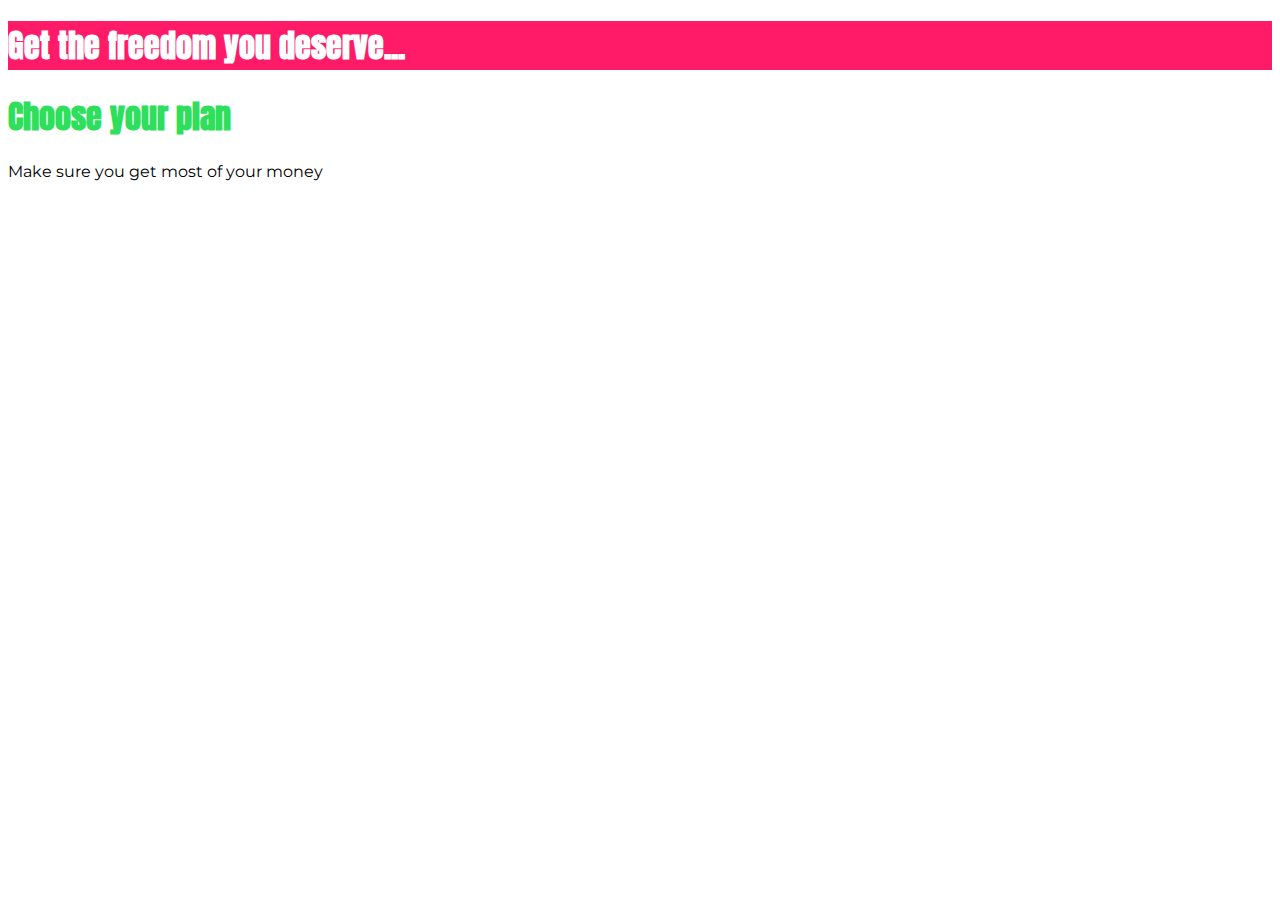
<file: basics/module-1/index.html>
<!DOCTYPE html>
<html>
    <head>
        <link href = './styles/styles.css' rel='stylesheet'>
        <link href="https://fonts.googleapis.com/css?family=Anton&display=swap" rel="stylesheet">
        <link href="https://fonts.googleapis.com/css?family=Montserrat:700&display=swap" rel="stylesheet">
        <title>basics-module-1</title>
    </head>
    <body>
        <main>
            <section class="product-overview">
                <h1>Get the freedom you deserve...</h1>
            </section>
            <section class="plan">
                <h1 class="plan-title">Choose your plan</h1>
                <p>Make sure you get most of your money</p>
            </section>
        </main>
    </body>
</html>
</file>
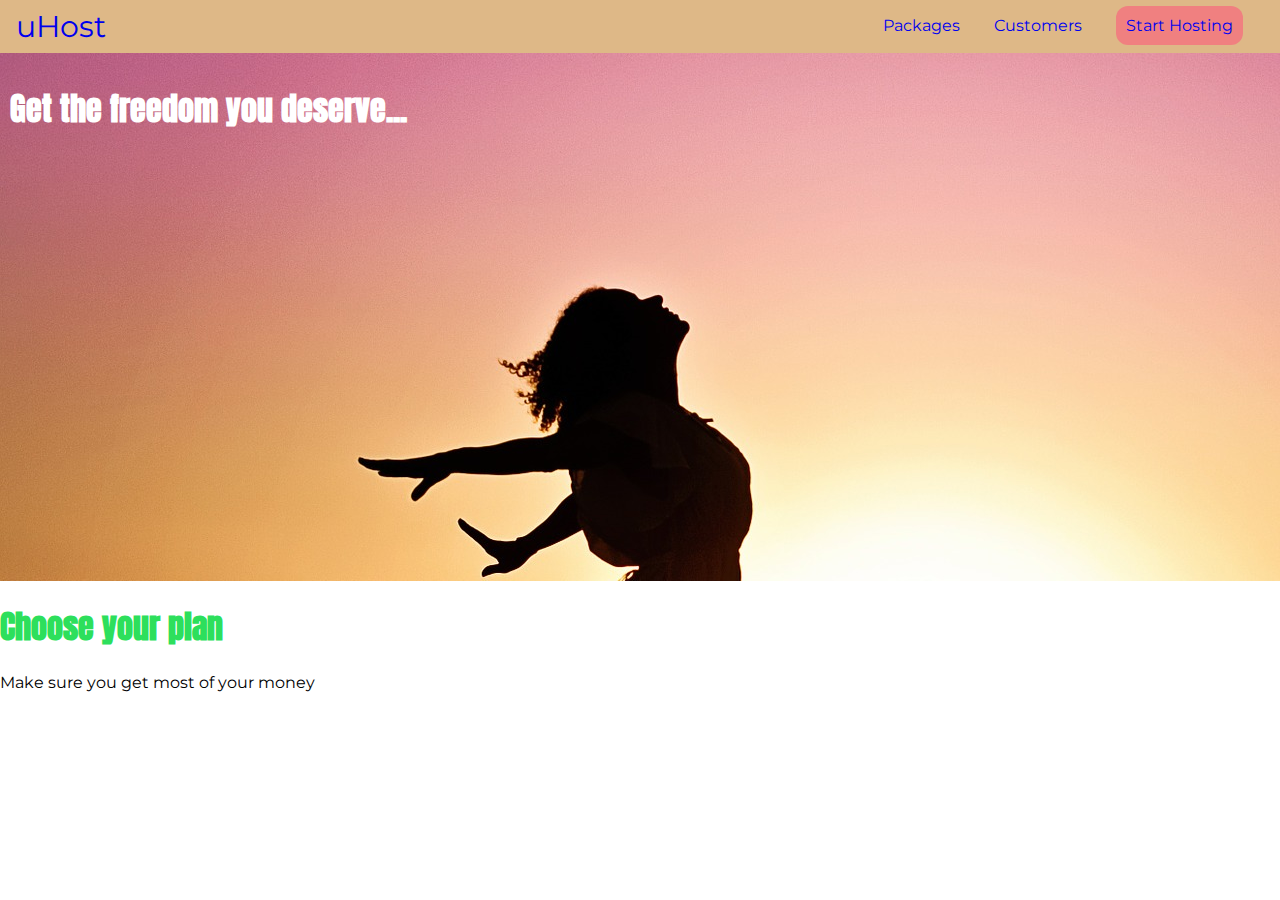
<file: basics/module-2/index.html>
<!DOCTYPE html>
<html>
    <head>
        <link href = './styles/styles.css' rel='stylesheet'>
        <link href="https://fonts.googleapis.com/css?family=Anton&display=swap" rel="stylesheet">
        <link href="https://fonts.googleapis.com/css?family=Montserrat:700&display=swap" rel="stylesheet">
        <title>basics-module-1</title>
    </head>
    <body>
        <header class='nav-header'>
             <div class='host-container'>
                <a class = "host-container__brand" href="index.html">uHost</a>
            </div>
            <nav class="main-nav">
                <ul class="main-nav__items">
                    <li class="main-nav__item">
                        <a href="packages/index.html">Packages</a>
                    </li>
                    <li class="main-nav__item">
                        <a href="customers/index.html">Customers</a>
                    </li>
                    <li class="main-nav__item main-nav__item--cta">
                        <a href="start-hosting/index.html">Start Hosting</a>
                    </li>
                 </ul>
            </nav>
        </header>
        <main>
            <section class="product-overview">
                <h1>Get the freedom you deserve...</h1>
            </section>
            <section class="plan">
                <h1 class="plan-title">Choose your plan</h1>
                <p>Make sure you get most of your money</p>
            </section>
        </main>
    </body>
</html>
</file>
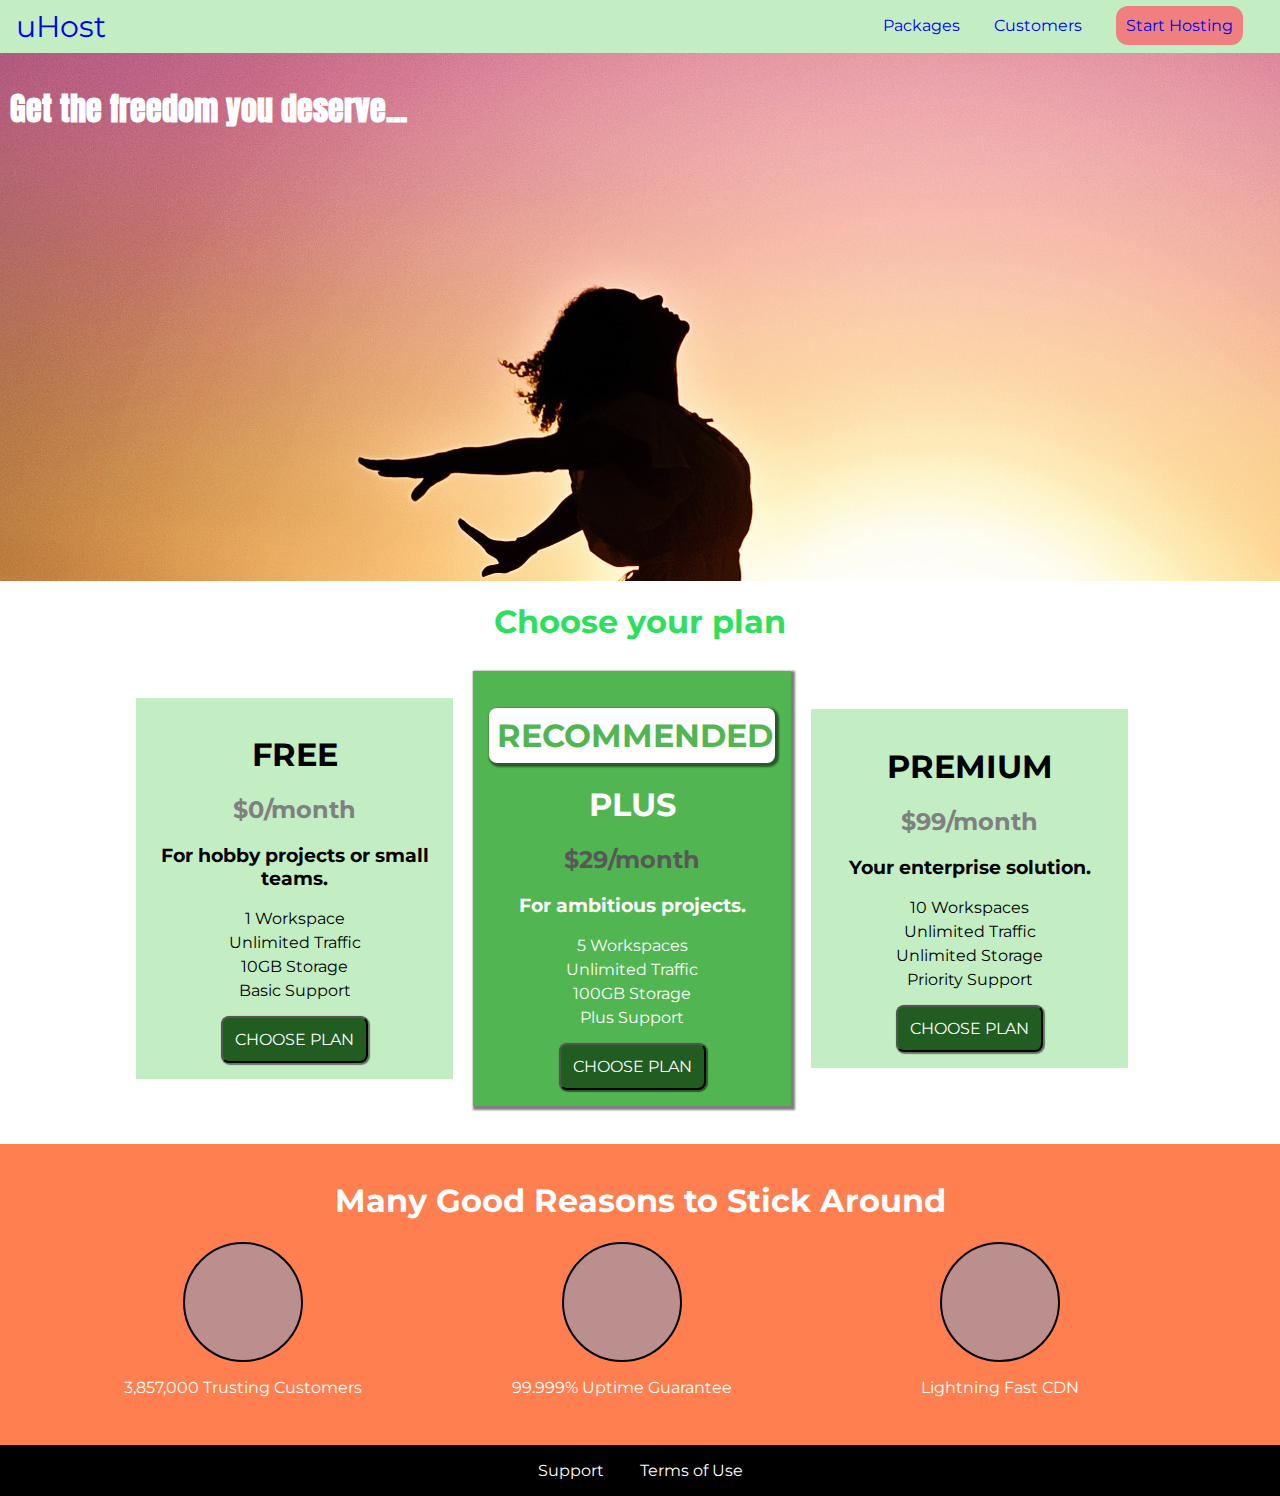
<file: basics/module-3/index.html>
<!DOCTYPE html>
<html>
    <head>
        <link href = './styles/shared.css' rel='stylesheet'>
        <link href = './styles/styles.css' rel='stylesheet'>
        <link href="https://fonts.googleapis.com/css?family=Anton&display=swap" rel="stylesheet">
        <link href="https://fonts.googleapis.com/css?family=Montserrat:700&display=swap" rel="stylesheet">
        <title>basics-module-3</title>
    </head>
    <body>
        <header class='nav-header'>
             <div class='host-container'>
                <a class = "host-container__brand" href="index.html">uHost</a>
            </div>
            <nav class="main-nav">
                <ul class="main-nav__items">
                    <li class="main-nav__item">
                        <a href="packages/index.html">Packages</a>
                    </li>
                    <li class="main-nav__item">
                        <a href="customers/index.html">Customers</a>
                    </li>
                    <li class="main-nav__item main-nav__item--cta">
                        <a href="start-hosting/index.html">Start Hosting</a>
                    </li>
                 </ul>
            </nav>
        </header>
        <main>
            <section class="product-overview">
                <h1>Get the freedom you deserve...</h1>
            </section>
            <section class="plan">
                <h1 class="plan-title">Choose your plan</h1>
                <div class='article-container'>
                    <article class="plan-article">
                        <h1 class="plan-article__title">FREE</h1>
                        <h2 class="plan-article__price">$0/month</h2>
                        <h3>For hobby projects or small teams.</h3>
                        <ul class='plan-features'>
                            <li>1 Workspace</li>
                            <li>Unlimited Traffic</li>
                            <li>10GB Storage</li>
                            <li>Basic Support</li>
                        </ul>
                        <div>
                            <button class='plan-article__button'>CHOOSE PLAN</button>
                        </div>
                    </article>
                    <article class="plan-article plan-article--highlighted">
                        <h1 class = "plan-article__annotation" >RECOMMENDED</h1>
                        <h1 class="plan-article__title">PLUS</h1>
                        <h2 class="plan-article__price">$29/month</h2>
                        <h3>For ambitious projects.</h3>
                        <ul class='plan-features'>
                            <li>5 Workspaces</li>
                            <li>Unlimited Traffic</li>
                            <li>100GB Storage</li>
                            <li>Plus Support</li>
                        </ul>
                        <div>
                            <button class='plan-article__button'>CHOOSE PLAN</button>
                        </div>
                    </article>
                    <article class="plan-article">
                        <h1 class="plan-article__title">PREMIUM</h1>
                        <h2 class="plan-article__price">$99/month</h2>
                        <h3>Your enterprise solution.</h3>
                        <ul class='plan-features'>
                            <li>10 Workspaces</li>
                            <li>Unlimited Traffic</li>
                            <li>Unlimited Storage</li>
                            <li>Priority Support</li>
                        </ul>
                        <div>
                            <button class='plan-article__button'>CHOOSE PLAN</button>
                        </div>
                    </article>
                </div>
            </section>
            <section class ='key-features'>
                <h1 class="plan-title">Many Good Reasons to Stick Around</h1>
                <ul class="key-features__items">
                    <li class="key-features__item">
                        <div class="key-features__image">
    
                        </div>
                        <p>3,857,000 Trusting Customers</p>
                    </li>
                    <li class="key-features__item">
                        <div class="key-features__image">
    
                        </div>
                        <p>99.999% Uptime Guarantee</p>
                    </li>
                    <li class="key-features__item">
                        <div class="key-features__image">
    
                        </div>
                        <p>Lightning Fast CDN</p>
                    </li>
                </ul>
            </section>
        </main>
        <footer class='main-footer'>
            <nav>
                <ul class="main-footer__links">
                    <li class="main-footer__link">
                        <a href="#">Support</a>
                    </li>
                    <li class="main-footer__link">
                        <a href="#">Terms of Use</a>
                    </li>
                </ul>
            </nav>
        </footer>
    </body>
</html>
</file>
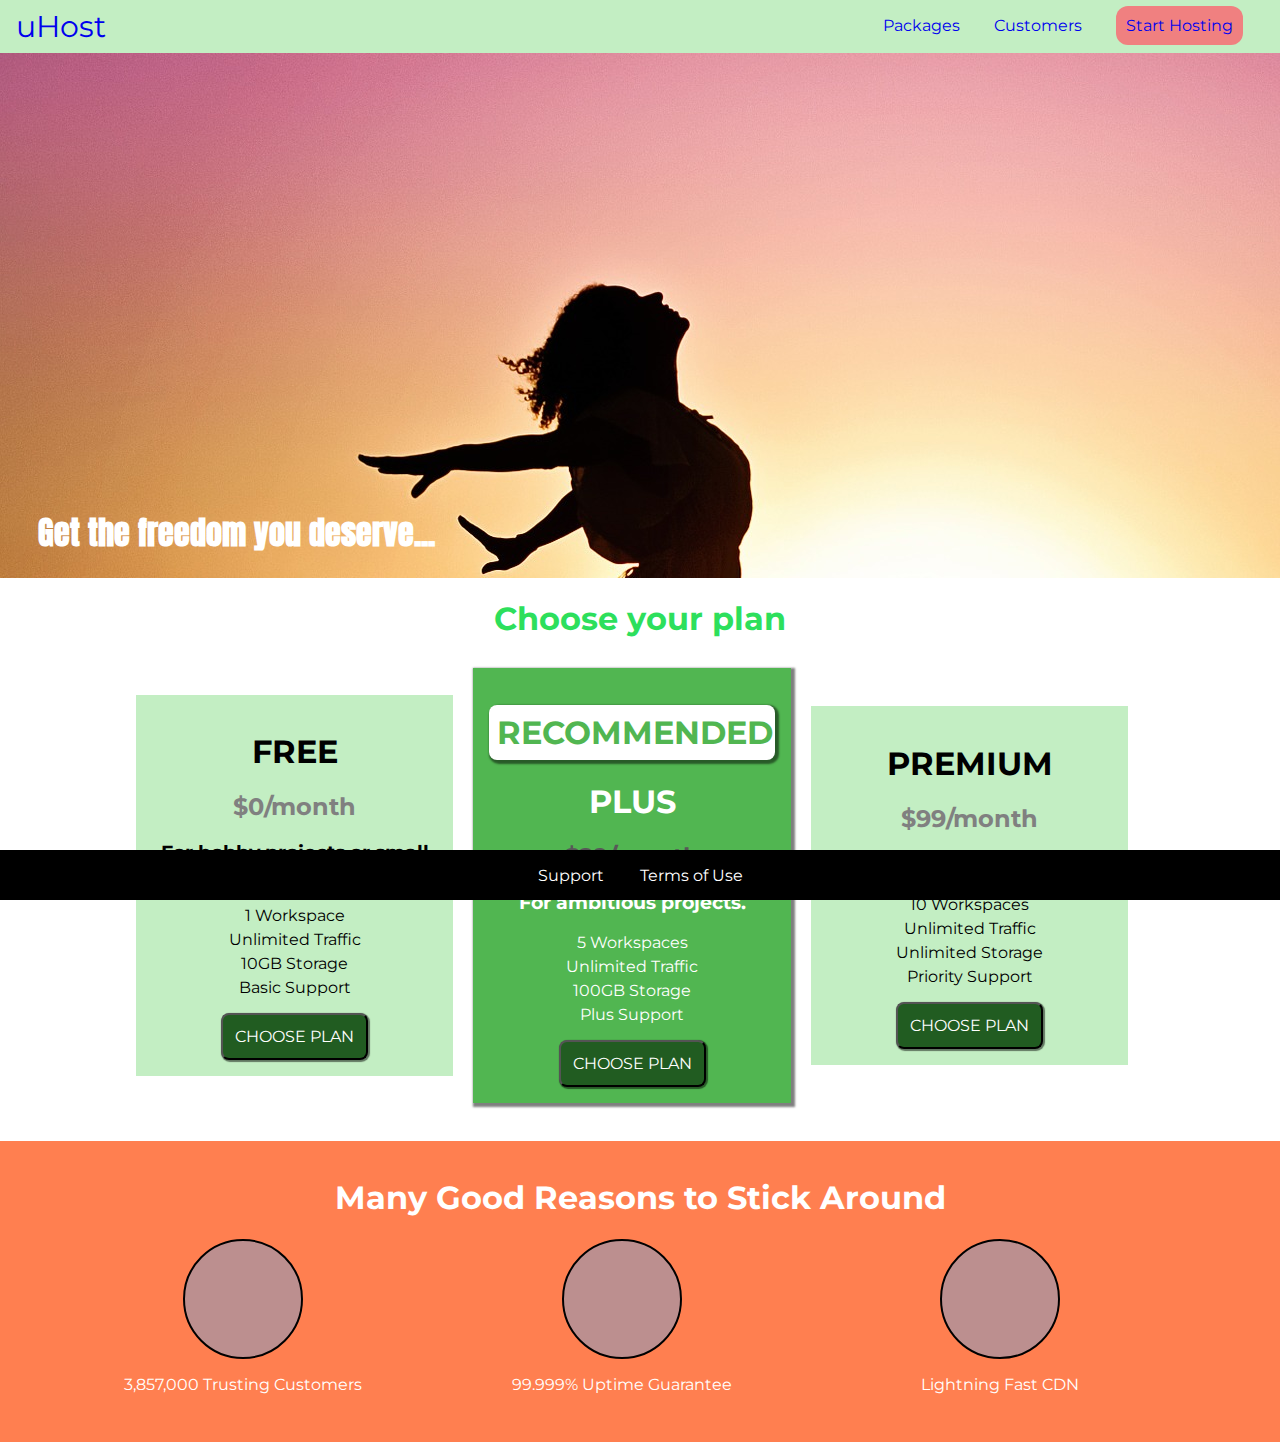
<file: basics/module-4/index.html>
<!DOCTYPE html>
<html>
    <head>
        <link href = './styles/shared.css' rel='stylesheet'>
        <link href = './styles/styles.css' rel='stylesheet'>
        <link href="https://fonts.googleapis.com/css?family=Anton&display=swap" rel="stylesheet">
        <link href="https://fonts.googleapis.com/css?family=Montserrat:700&display=swap" rel="stylesheet">
        <title>basics-module-4</title>
    </head>
    <body>
        <header class='nav-header'>
             <div class='host-container'>
                <a class = "host-container__brand" href="index.html">uHost</a>
            </div>
            <nav class="main-nav">
                <ul class="main-nav__items">
                    <li class="main-nav__item">
                        <a href="packages/index.html">Packages</a>
                    </li>
                    <li class="main-nav__item">
                        <a href="customers/index.html">Customers</a>
                    </li>
                    <li class="main-nav__item main-nav__item--cta">
                        <a href="start-hosting/index.html">Start Hosting</a>
                    </li>
                 </ul>
            </nav>
        </header>
        <main class="main-position-class">
            <section class="product-overview">
                <h1 class="slogan">Get the freedom you deserve...</h1>
            </section>
            <section class="plan">
                <h1 class="plan-title">Choose your plan</h1>
                <div class='article-container'>
                    <article class="plan-article">
                        <h1 class="plan-article__title">FREE</h1>
                        <h2 class="plan-article__price">$0/month</h2>
                        <h3>For hobby projects or small teams.</h3>
                        <ul class='plan-features'>
                            <li>1 Workspace</li>
                            <li>Unlimited Traffic</li>
                            <li>10GB Storage</li>
                            <li>Basic Support</li>
                        </ul>
                        <div>
                            <button class='plan-article__button'>CHOOSE PLAN</button>
                        </div>
                    </article>
                    <article class="plan-article plan-article--highlighted">
                        <h1 class = "plan-article__annotation" >RECOMMENDED</h1>
                        <h1 class="plan-article__title">PLUS</h1>
                        <h2 class="plan-article__price">$29/month</h2>
                        <h3>For ambitious projects.</h3>
                        <ul class='plan-features'>
                            <li>5 Workspaces</li>
                            <li>Unlimited Traffic</li>
                            <li>100GB Storage</li>
                            <li>Plus Support</li>
                        </ul>
                        <div>
                            <button class='plan-article__button'>CHOOSE PLAN</button>
                        </div>
                    </article>
                    <article class="plan-article">
                        <h1 class="plan-article__title">PREMIUM</h1>
                        <h2 class="plan-article__price">$99/month</h2>
                        <h3>Your enterprise solution.</h3>
                        <ul class='plan-features'>
                            <li>10 Workspaces</li>
                            <li>Unlimited Traffic</li>
                            <li>Unlimited Storage</li>
                            <li>Priority Support</li>
                        </ul>
                        <div>
                            <button class='plan-article__button'>CHOOSE PLAN</button>
                        </div>
                    </article>
                </div>
            </section>
            <section class ='key-features'>
                <h1 class="plan-title">Many Good Reasons to Stick Around</h1>
                <ul class="key-features__items">
                    <li class="key-features__item">
                        <div class="key-features__image">
    
                        </div>
                        <p>3,857,000 Trusting Customers</p>
                    </li>
                    <li class="key-features__item">
                        <div class="key-features__image">
    
                        </div>
                        <p>99.999% Uptime Guarantee</p>
                    </li>
                    <li class="key-features__item">
                        <div class="key-features__image">
    
                        </div>
                        <p>Lightning Fast CDN</p>
                    </li>
                </ul>
            </section>
        </main>
        <footer class='main-footer'>
            <nav>
                <ul class="main-footer__links">
                    <li class="main-footer__link">
                        <a href="#">Support</a>
                    </li>
                    <li class="main-footer__link">
                        <a href="#">Terms of Use</a>
                    </li>
                </ul>
            </nav>
        </footer>
    </body>
</html>
</file>
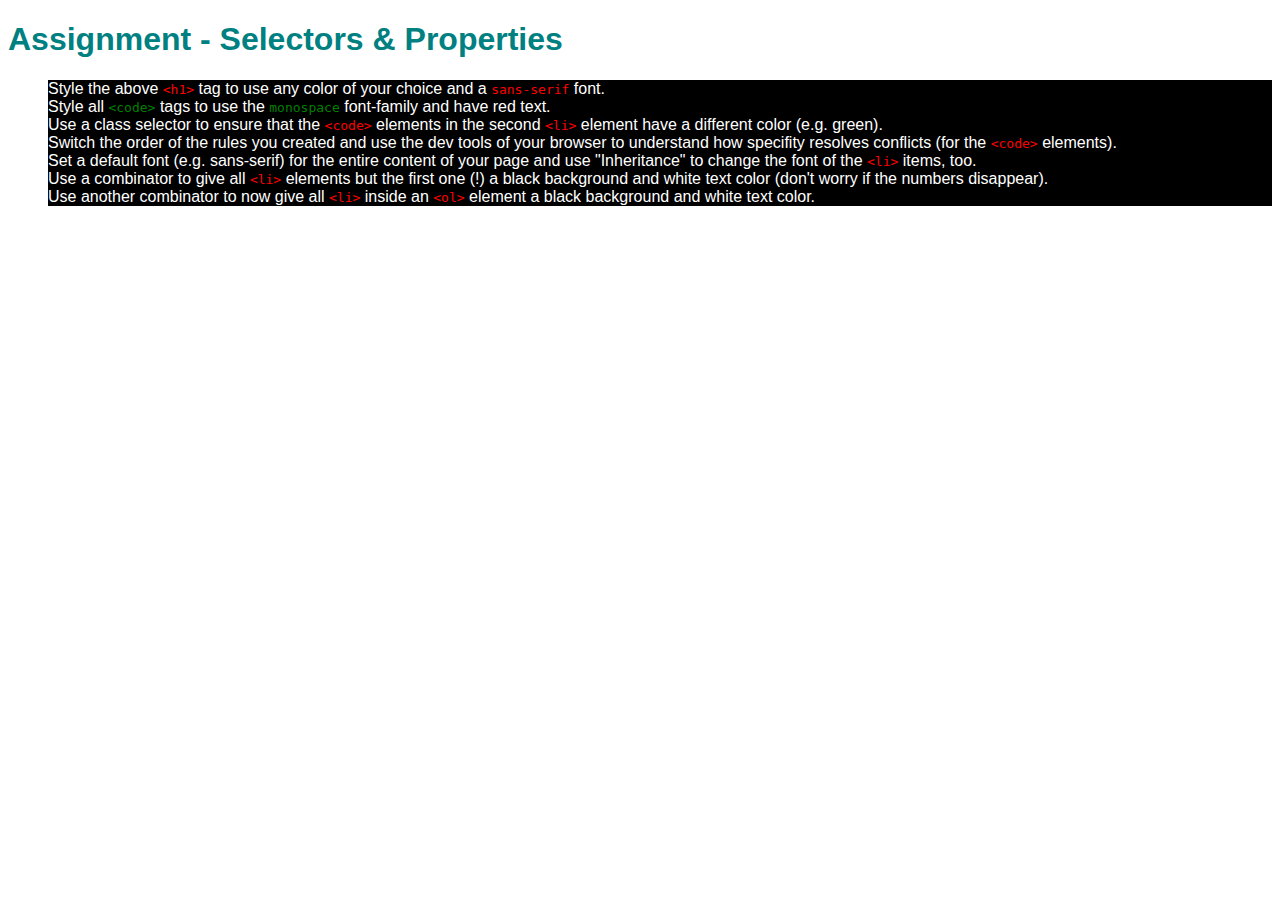
<file: basics/module-1/assignment-1/index.html>
<!DOCTYPE html>
<html lang="en">
<head>
    <meta charset="UTF-8">
    <meta name="viewport" content="width=device-width, initial-scale=1.0">
    <meta http-equiv="X-UA-Compatible" content="ie=edge">
    <title>CSS Course</title>
    <link rel="stylesheet" href="main.css">
</head>
<body>
    <h1 id="assignment-instructions">Assignment - Selectors &amp; Properties</h1>
    <ol>
        <li>Style the above <code>&lt;h1&gt;</code> tag to use any color of your choice and a <code>sans-serif</code> font.</li>
        <li class="list-green">Style all <code>&lt;code&gt;</code> tags to use the <code>monospace</code> font-family and have red text.</li>
        <li>Use a class selector to ensure that the <code>&lt;code&gt;</code> elements in the second <code>&lt;li&gt;</code> element have a different color (e.g. green).</li>
        <li>Switch the order of the rules you created and use the dev tools of your browser to understand how specifity resolves conflicts (for the <code>&lt;code&gt;</code> elements).</li>
        <li>Set a default font (e.g. sans-serif) for the entire content of your page and use "Inheritance" to change the font of the <code>&lt;li&gt;</code> items, too.</li>
        <li>Use a combinator to give all <code>&lt;li&gt;</code> elements but the first one (!) a black background and white text color (don't worry if the numbers disappear).</li>
        <li>Use another combinator to now give all <code>&lt;li&gt;</code> inside an <code>&lt;ol&gt;</code> element a black background and white text color.</li>
    </ol>
</body>
</html>
</file>
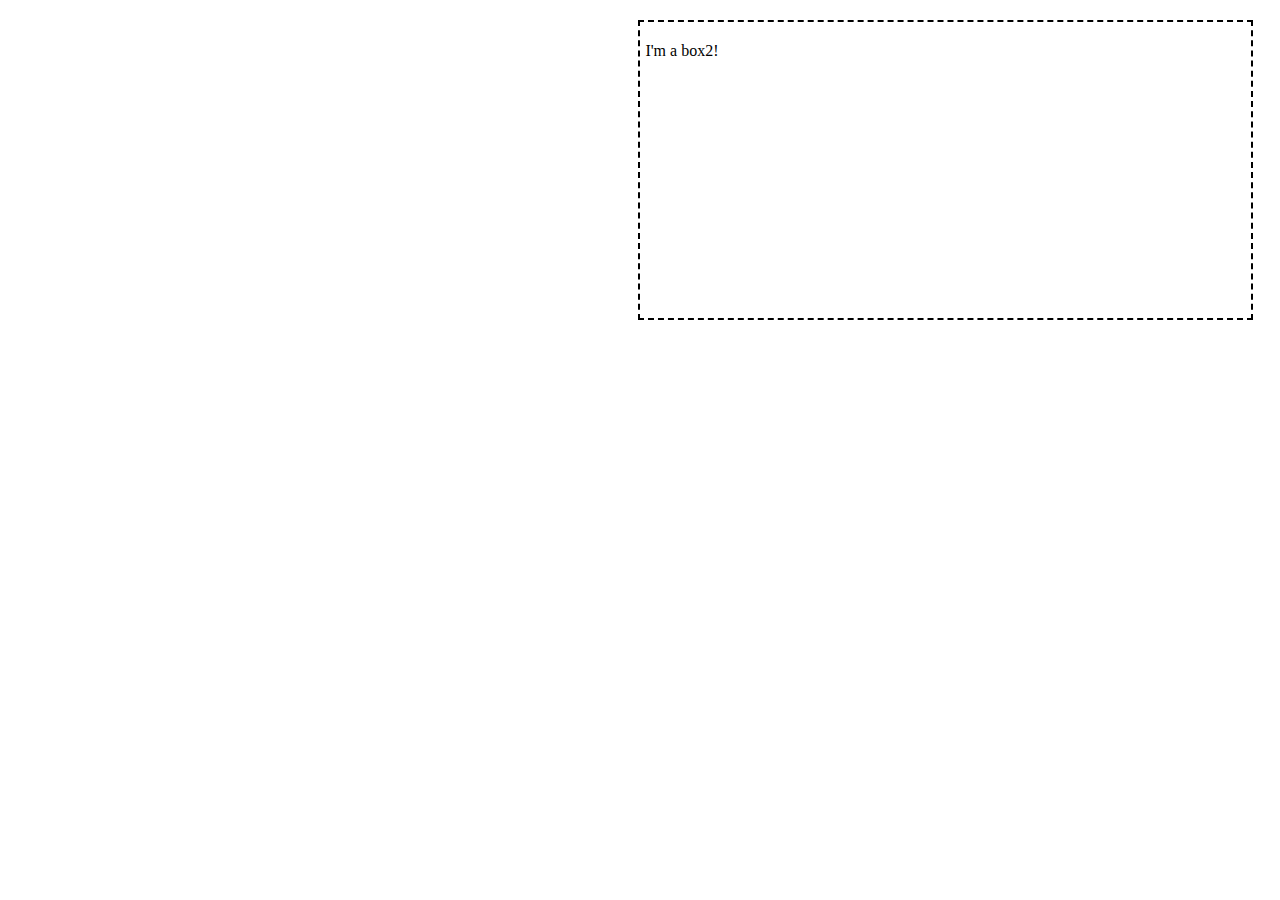
<file: basics/module-2/assignment/index.html>
<!DOCTYPE html>
<html>
    <head>
        <link href="./styles/styles.css" rel='stylesheet'>
        <title>assignment-module-2</title>
    </head>
    <body>
        <main>
            <section>
               <div class="div-1 div--ext1">
                   I'm a box1!
               </div>
               <div class="div-1 div--ext2">
                    I'm a box2!
                </div>
            </section>
        </main>
    </body>
</html>
</file>
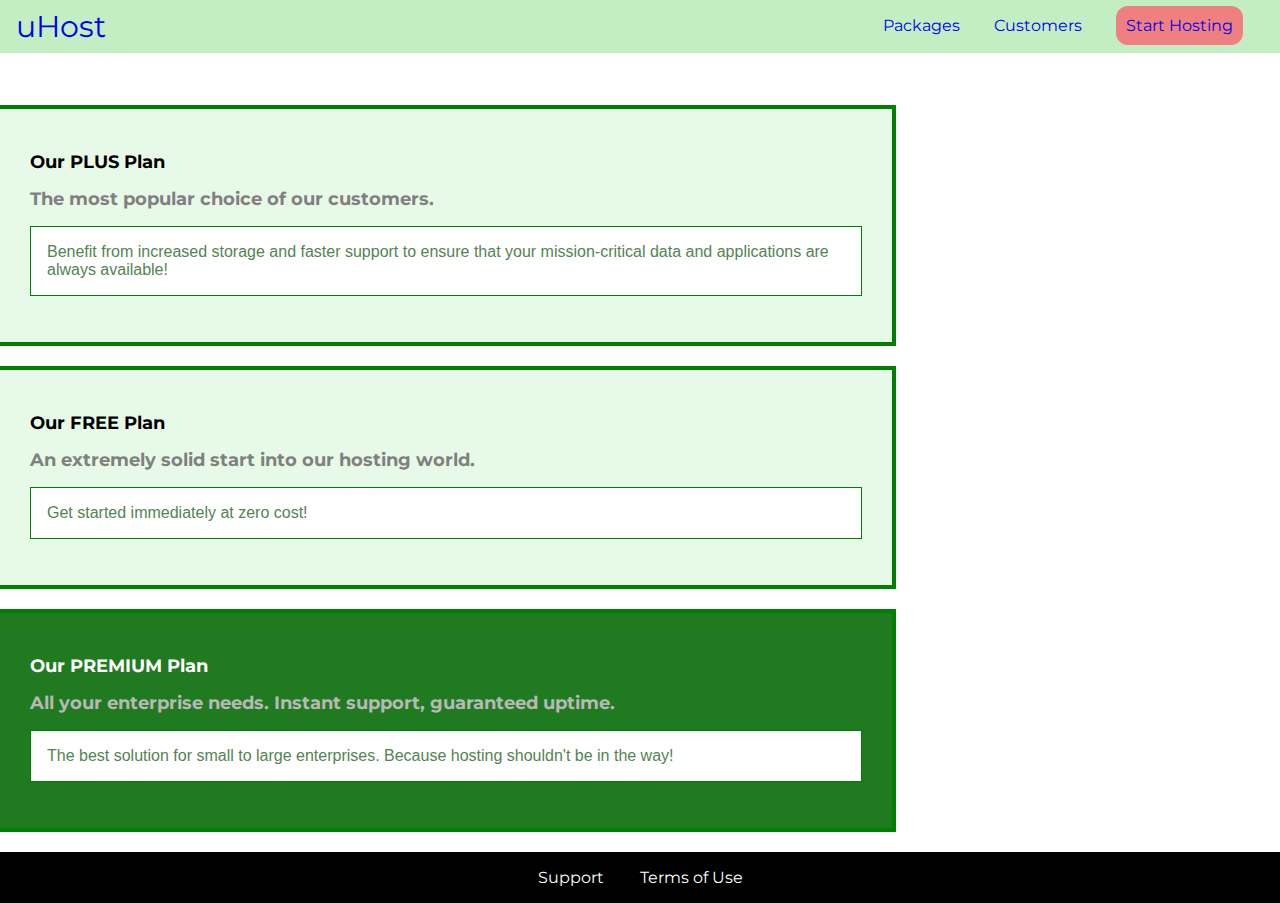
<file: basics/module-3/packages/index.html>
<!DOCTYPE html>
<html>
    <head>
        <link href = '../styles/shared.css' rel='stylesheet'>
        <link href = 'styles/styles.css' rel='stylesheet'>
        <link href="https://fonts.googleapis.com/css?family=Anton&display=swap" rel="stylesheet">
        <link href="https://fonts.googleapis.com/css?family=Montserrat:700&display=swap" rel="stylesheet">
        <title>basics-package-module-3</title>
    </head>
    <body>
        <header class='nav-header'>
             <div class='host-container'>
                <a class = "host-container__brand" href="../index.html">uHost</a>
            </div>
            <nav class="main-nav">
                <ul class="main-nav__items">
                    <li class="main-nav__item">
                        <a href="index.html">Packages</a>
                    </li>
                    <li class="main-nav__item">
                        <a href="../customers/index.html">Customers</a>
                    </li>
                    <li class="main-nav__item main-nav__item--cta">
                        <a href="../start-hosting/index.html">Start Hosting</a>
                    </li>
                 </ul>
            </nav>
        </header>
        <main>    
        <section class="plan-details">
                <a href="#">
                    <h1 class="plan-details__title">Our PLUS Plan</h1>
                    <h2 class="plan-details__desc">The most popular choice of our customers.</h2>
                    <p class="plan-details__add_desc">Benefit from increased storage and faster support to ensure that your mission-critical data and applications
                        are always available!</p>
                </a>
            </section>
            <section class="plan-details">
                <a href="#">
                    <h1 class="plan-details__title">Our FREE Plan</h1>
                    <h2 class="plan-details__desc">An extremely solid start into our hosting world.</h2>
                    <p class="plan-details__add_desc">Get started immediately at zero cost!</p>
                </a>
            </section>
            <section class="plan-details plan-details--premium">
                <a href="#">
                    <h1 class="plan-details__title plan-details__title--premium">Our PREMIUM Plan</h1>
                    <h2 class="plan-details__desc plan-details__desc--premium">All your enterprise needs. Instant support, guaranteed uptime. </h2>
                    <p class="plan-details__add_desc">The best solution for small to large enterprises. Because hosting shouldn't be in the way!</p>
                </a>
            </section>
        </main>
        <footer class='main-footer'>
            <nav>
                <ul class="main-footer__links">
                    <li class="main-footer__link">
                        <a href="#">Support</a>
                    </li>
                    <li class="main-footer__link">
                        <a href="#">Terms of Use</a>
                    </li>
                </ul>
            </nav>
        </footer>
    </body>
</html>
</file>
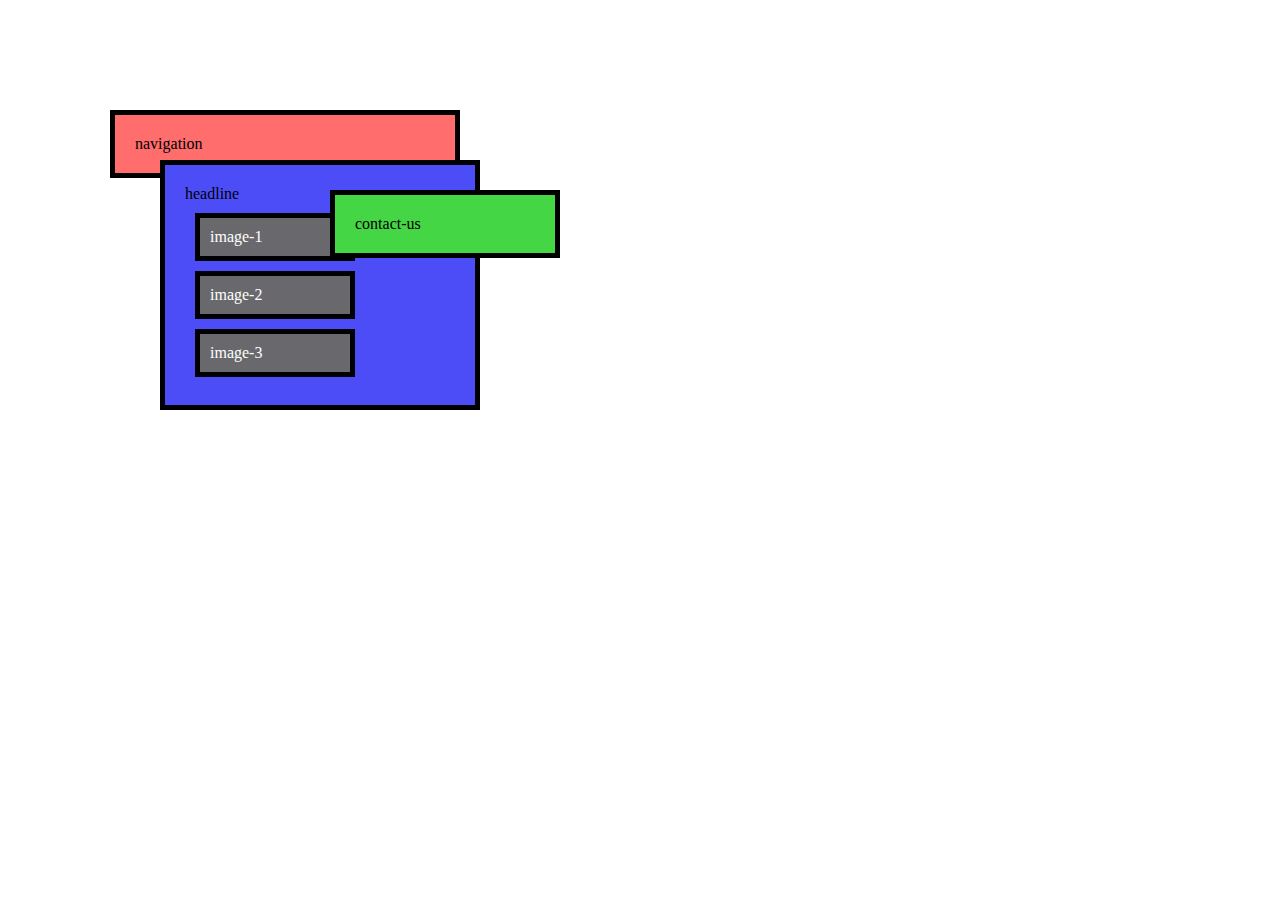
<file: basics/module-4/learning/index.html>
<!DOCTYPE html>
<html lang="en">
    <head>
        <meta charset="UTF-8">
        <meta http-equiv="X-UA-Compatible" content="ie=edge">
        <link rel="stylesheet" href="main.css">
        <title>Position</title>
    </head>
    <body>
        <div class="navigation">navigation</div>
        <div class="headline">headline    
            <div class="image-1">image-1</div>
            <div class="image-2">image-2</div>
            <div class="image-3">image-3</div>
        </div>
        <div class="contact-us">contact-us</div>
    </body>
</html>
</file>
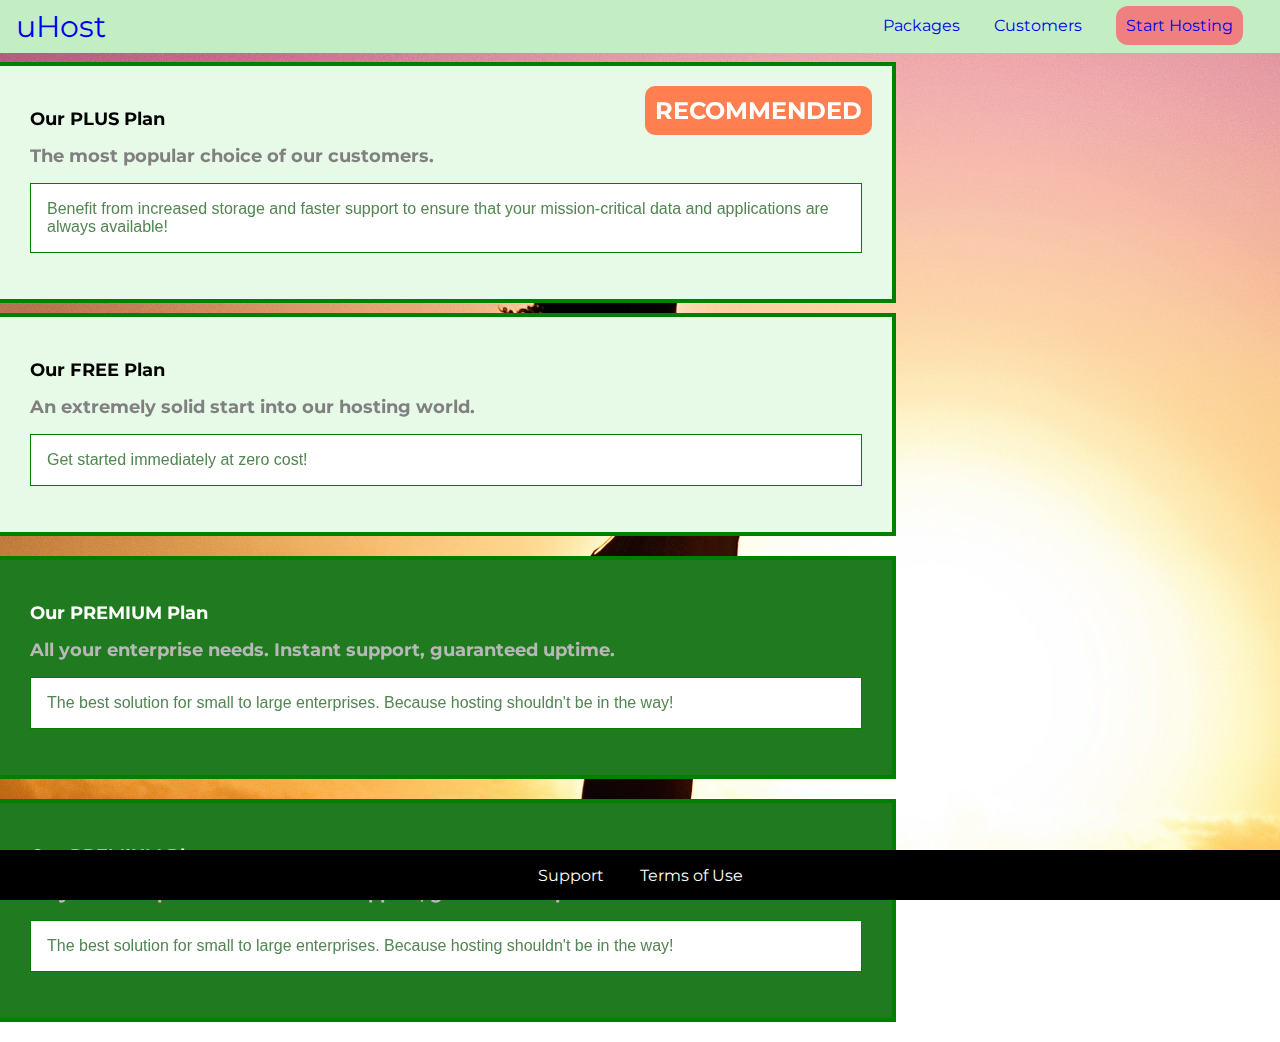
<file: basics/module-4/packages/index.html>
<!DOCTYPE html>
<html>
    <head>
        <link href = '../styles/shared.css' rel='stylesheet'>
        <link href = 'styles/styles.css' rel='stylesheet'>
        <link href="https://fonts.googleapis.com/css?family=Anton&display=swap" rel="stylesheet">
        <link href="https://fonts.googleapis.com/css?family=Montserrat:700&display=swap" rel="stylesheet">
        <title>basics-package-module-4</title>
    </head>
    <body>
        <header class='nav-header'>
             <div class='host-container'>
                <a class = "host-container__brand" href="../index.html">uHost</a>
            </div>
            <nav class="main-nav">
                <ul class="main-nav__items">
                    <li class="main-nav__item">
                        <a href="index.html">Packages</a>
                    </li>
                    <li class="main-nav__item">
                        <a href="../customers/index.html">Customers</a>
                    </li>
                    <li class="main-nav__item main-nav__item--cta">
                        <a href="../start-hosting/index.html">Start Hosting</a>
                    </li>
                 </ul>
            </nav>
        </header>
        <main>
            <div class="backgroundImg"></div>    
            <section class="plan-details">
                <a href="#">
                    <h1 class="plan-details__title">Our PLUS Plan</h1>
                    <h2 class="plan-details__badge">RECOMMENDED</h2>
                    <h2 class="plan-details__desc">The most popular choice of our customers.</h2>
                    <p class="plan-details__add_desc">Benefit from increased storage and faster support to ensure that your mission-critical data and applications
                        are always available!</p>
                </a>
            </section>
            <section class="plan-details">
                <a href="#">
                    <h1 class="plan-details__title">Our FREE Plan</h1>
                    <h2 class="plan-details__desc">An extremely solid start into our hosting world.</h2>
                    <p class="plan-details__add_desc">Get started immediately at zero cost!</p>
                </a>
            </section>
            <section class="plan-details plan-details--premium">
                <a href="#">
                    <h1 class="plan-details__title plan-details__title--premium">Our PREMIUM Plan</h1>
                    <h2 class="plan-details__desc plan-details__desc--premium">All your enterprise needs. Instant support, guaranteed uptime. </h2>
                    <p class="plan-details__add_desc">The best solution for small to large enterprises. Because hosting shouldn't be in the way!</p>
                </a>
            </section>
            <section class="plan-details plan-details--premium">
                    <a href="#">
                        <h1 class="plan-details__title plan-details__title--premium">Our PREMIUM Plan</h1>
                        <h2 class="plan-details__desc plan-details__desc--premium">All your enterprise needs. Instant support, guaranteed uptime. </h2>
                        <p class="plan-details__add_desc">The best solution for small to large enterprises. Because hosting shouldn't be in the way!</p>
                    </a>
            </section>
        </main>
        <footer class='main-footer'>
            <nav>
                <ul class="main-footer__links">
                    <li class="main-footer__link">
                        <a href="#">Support</a>
                    </li>
                    <li class="main-footer__link">
                        <a href="#">Terms of Use</a>
                    </li>
                </ul>
            </nav>
        </footer>
    </body>
</html>
</file>
<file: basics/module-1/styles/styles.css>
body {
    font-family: 'Montserrat', sans-serif;
}

.product-overview {
    background: #ff1b68;
}

.plan-title {
    color : #2ddf5c
}

h1 {
    color: white;
    font-family: 'Anton', sans-serif;
}
</file>
<file: basics/module-2/styles/styles.css>
* {
    box-sizing: border-box;
}

body {
    font-family: 'Montserrat', sans-serif;
    margin: 0;
}

.product-overview {
    background: url("../assets/freedom.jpg");
    width: 100%;
    height: 528px;
    padding: 10px;
}

.plan-title {
    color : #2ddf5c
}

h1 {
    color: white;
    font-family: 'Anton', sans-serif;
}

.nav-header {
    width: 100%;
    padding: 8px 16px;
    background: burlywood;
}

.main-nav {
    display: inline-block;
    width: calc(100% - 100px);
    text-align: right;
}

.main-nav__items {
    margin: 0;
    vertical-align: middle;
}

.main-nav__item {
    display: inline-block; 
    padding: 0px 15px;
}

.host-container {
    display: inline-block;
}

.host-container__brand {
    font-size: 30px;
    vertical-align: middle;
    text-decoration: none;
}

.main-nav__item  a {
    text-decoration: none;
    padding-bottom: 10px;
}

.main-nav__item--cta a {
    padding: 10px 10px;
    background: lightcoral;
    border-radius: 12px;
}

.main-nav__item  a:hover,
.main-nav__item  a:active  {
    color: white;
    border-bottom: 5px white solid ;
}

.main-nav__item--cta  a:hover,
.main-nav__item--cta  a:active  {
    color: lightcoral;
    background: white;
    border: none;
}
</file>
<file: basics/module-3/styles/shared.css>
* {
    box-sizing: border-box;
}

body {
    font-family: 'Montserrat', sans-serif;
    margin: 0;
}

.nav-header {
    width: 100%;
    padding: 8px 16px;
    background: rgb(195, 238, 195);
}

.main-nav {
    display: inline-block;
    width: calc(100% - 100px);
    text-align: right;
}

.main-nav__items {
    margin: 0;
    vertical-align: middle;
}

.main-nav__item {
    display: inline-block; 
    padding: 0px 15px;
}

.host-container {
    display: inline-block;
}

.host-container__brand {
    font-size: 30px;
    vertical-align: middle;
    text-decoration: none;
}

.main-nav__item  a {
    text-decoration: none;
    padding-bottom: 10px;
}

.main-nav__item--cta a {
    padding: 10px 10px;
    background: lightcoral;
    border-radius: 12px;
}

.main-nav__item  a:hover,
.main-nav__item  a:active  {
    color: white;
    border-bottom: 5px white solid ;
}

.main-nav__item--cta  a:hover,
.main-nav__item--cta  a:active  {
    color: lightcoral;
    background: white;
    border: none;
}

.main-footer {
    background: black;
    padding: 8px 16px;
    margin: 0px;
}

.main-footer__links {
    text-align: center;
    list-style: none;
    padding: 8px 0px;
    margin: 0;
}

.main-footer__link {
    display: inline-block;
    padding: 0px 16px;
}

.main-footer__link a {
    color: white;
    text-decoration: none;
}

.main-footer__link a:hover,
.main-footer__link a:active {
    color: grey;
}
</file>
<file: basics/module-3/styles/styles.css>
.product-overview {
    background: url("../assets/freedom.jpg");
    width: 100%;
    height: 528px;
    padding: 10px;
}

.plan-title {
    color : #2ddf5c;
    text-align: center;
}

.product-overview h1 {
    color: white;
    font-family: 'Anton', sans-serif;
}

.article-container {
    width: 80%;
    margin: auto;
}


.plan-article {
    background-color: rgb(195, 238, 195);
    display: inline-block;
    width: 31%;
    text-align: center;
    vertical-align: middle;
    margin: 8px;
    padding: 16px;
}

.plan-article--highlighted {
    background: rgb(81, 182, 81);
    color: white;
    box-shadow: 2px 2px 2px 2px rgba(0, 0,0, 0.5);
}

.plan-article__annotation {
    color: rgb(81, 182, 81);
    background: white;
    box-shadow: 2px 2px 2px 2px rgba(0, 0,0, 0.5);
    padding: 8px;
    border-radius: 8px;
}

.plan-features {
    list-style: none;
    padding: 0;
}

.plan-features li {
margin: 5px 0;
}




.plan-article__price {
  color: gray;
}

.plan-article--highlighted .plan-article__price {
    color: rgb(88, 88, 88);
  }

.plan-article__button {
    font: inherit;
    color: white;
    background: rgb(33, 92, 33);
    padding: 12px;
    border-radius: 8px;
    box-shadow: 1px 1px 1px 1px rgba(0, 0, 0, 0.5);
}  

.plan-article__button:hover,
.plan-article__button:active {
    background: white;
    color: rgb(33, 92, 33);
    cursor: pointer;
}

.plan-article__button:focus{
    outline: none;
}

.key-features {
    margin-top: 30px;
    background: coral;
    padding: 16px;
}

.key-features .plan-title {
    color: white;
}

.key-features__items {
    list-style-type: none;
}

.key-features__item {
    width: 31%;
    text-align: center;
    display: inline-block;
    color: white;
    vertical-align: top;
}

.key-features__image {
    height: 120px;
    width: 120px;
    background: rosybrown;
    border: 2px solid black;
    border-radius: 50%;
    margin: auto;
}
</file>
<file: basics/module-4/styles/shared.css>
* {
    box-sizing: border-box;
}

body {
    font-family: 'Montserrat', sans-serif;
    margin: 0;
}

.nav-header {
    position: fixed;
    width: 100%;
    padding: 8px 16px;
    background: rgb(195, 238, 195);
    z-index: 1;
}

.main-nav {
    display: inline-block;
    width: calc(100% - 100px);
    text-align: right;
}

.main-nav__items {
    margin: 0;
    vertical-align: middle;
}

.main-nav__item {
    display: inline-block; 
    padding: 0px 15px;
}

.host-container {
    display: inline-block;
}

.host-container__brand {
    font-size: 30px;
    vertical-align: middle;
    text-decoration: none;
}

.main-nav__item  a {
    text-decoration: none;
    padding-bottom: 10px;
}

.main-nav__item--cta a {
    padding: 10px 10px;
    background: lightcoral;
    border-radius: 12px;
}

.main-nav__item  a:hover,
.main-nav__item  a:active  {
    color: white;
    border-bottom: 5px white solid ;
}

.main-nav__item--cta  a:hover,
.main-nav__item--cta  a:active  {
    color: lightcoral;
    background: white;
    border: none;
}

.main-footer {
    background: black;
    padding: 8px 16px;
    margin: 0px;
    position: fixed;
    bottom: 0;
    width: 100%;
    height: 50px;
}

.main-footer__links {
    text-align: center;
    list-style: none;
    padding: 8px 0px;
    margin: 0;
}

.main-footer__link {
    display: inline-block;
    padding: 0px 16px;
}

.main-footer__link a {
    color: white;
    text-decoration: none;
}

.main-footer__link a:hover,
.main-footer__link a:active {
    color: grey;
}
</file>
<file: basics/module-4/styles/styles.css>
.product-overview {
    position: relative;
    background: url("../assets/freedom.jpg");
    width: 100%;
    height: 528px;
    padding: 10px;
}

.plan-title {
    color : #2ddf5c;
    text-align: center;
}

.product-overview h1 {
    color: white;
    font-family: 'Anton', sans-serif;
}

.article-container {
    width: 80%;
    margin: auto;
}


.plan-article {
    background-color: rgb(195, 238, 195);
    display: inline-block;
    width: 31%;
    text-align: center;
    vertical-align: middle;
    margin: 8px;
    padding: 16px;
}

.plan-article--highlighted {
    background: rgb(81, 182, 81);
    color: white;
    box-shadow: 2px 2px 2px 2px rgba(0, 0,0, 0.5);
}

.plan-article__annotation {
    color: rgb(81, 182, 81);
    background: white;
    box-shadow: 2px 2px 2px 2px rgba(0, 0,0, 0.5);
    padding: 8px;
    border-radius: 8px;
}

.plan-features {
    list-style: none;
    padding: 0;
}

.plan-features li {
    margin: 5px 0;
}

.plan-article__price {
    color: gray;
}

.plan-article--highlighted .plan-article__price {
    color: rgb(88, 88, 88);
  }

.plan-article__button {
    font: inherit;
    color: white;
    background: rgb(33, 92, 33);
    padding: 12px;
    border-radius: 8px;
    box-shadow: 1px 1px 1px 1px rgba(0, 0, 0, 0.5);
}  

.plan-article__button:hover,
.plan-article__button:active {
    background: white;
    color: rgb(33, 92, 33);
    cursor: pointer;
}

.plan-article__button:focus{
    outline: none;
}

.key-features {
    margin-top: 30px;
    margin-bottom: 50px;
    background: coral;
    padding: 16px;
}

.key-features .plan-title {
    color: white;
}

.key-features__items {
    list-style-type: none;
}

.key-features__item {
    width: 31%;
    text-align: center;
    display: inline-block;
    color: white;
    vertical-align: top;
}

.key-features__image {
    height: 120px;
    width: 120px;
    background: rosybrown;
    border: 2px solid black;
    border-radius: 50%;
    margin: auto;
}

.main-position-class {
    position: relative;
    top:50px
}

.slogan {
    position: absolute;
    left: 3%;
    bottom: 0%;
}
</file>
<file: basics/module-1/assignment-1/main.css>
body{
    font-family: 'Lucida Sans', 'Lucida Sans Regular', 'Lucida Grande', 'Lucida Sans Unicode', Geneva, Verdana, sans-serif;
}

h1 {
    color: teal;
    font-family: sans-serif;
}

code {
    color: red;
    font-family: monospace;
}

.list-green code {
    color: green;
}

li + li {
    color: white;
    background: black;
}

ol > li {
    color: white;
    background: black;
}
</file>
<file: basics/module-2/assignment/styles/styles.css>
* {
    box-sizing: border-box;
}

body {
    margin: 0;
}

.div-1 {
    padding: 20px 15px 10px 5px;
    border: dashed 2px black;
    margin: 20px 10px 15px 5px;
    height: 300px;
    width: 48%;
    display: inline-block;
}

.div--ext1 {
    /* display: none; */
    visibility: hidden;
}

.div--ext2:hover {
    background: wheat;
}
</file>
<file: basics/module-3/packages/styles/styles.css>
main {
    padding-top: 32px
}

.plan-details{
    border: 4px green solid;
    border-left: none;
    margin: 20px 0px;
    width: 70%;
    background: rgb(231, 250, 231);
    padding: 30px 30px
}

.plan-details:hover,
.plan-details:active{
    border-color: coral;
}

.plan-details a{
    display: block;
    text-decoration: none;
}

.plan-details--premium {
    background: rgb(32, 122, 32);
}

.plan-details__title {
    color: black;
    font-size: large;
}

.plan-details__title--premium {
    color: white;
}

.plan-details__desc {
    color: grey;
    font-size: large;
}

.plan-details__desc--premium {
    color: rgb(185, 184, 184);
}

.plan-details__add_desc {
    color: rgb(81, 133, 81);
    font-family: Arial, Helvetica, sans-serif;
    font-size: medium;
    font-weight: normal;
    background: white;
    padding: 16px;
    border: 1px green solid;
}
</file>
<file: basics/module-4/learning/main.css>
/* html {
    background: #b3b3b3;
    padding: 15px;
    border: 5px solid white;
    margin: 15px;
    height: 2000px;
}

body {
    background: white;
    padding: 20px;
    border: 5px solid black;
    margin: 0;
    height: 400px;
} */
  
.navigation, .headline, .contact-us {
    padding: 20px;
    border: 5px solid black;
    margin: 10px;
    position: fixed;
}
  
.headline div {
    background: rgb(105, 105, 109);
    color: white;
    padding: 10px;
    border: 5px solid black;
    margin: 10px;
    width: 130px;
}

.navigation {
    background: rgb(255, 109, 109);
    top: 100px;
    left: 100px;
    width: 300px;
}

.headline {
    background: rgb(77, 77, 248);
    top: 150px;
    left: 150px;
    width: 270px;
    height: 200px;
}

.contact-us {
    background: rgb(69, 214, 69);
    top: 180px;
    left: 320px;
    width: 180px;
}

.image-1 {
    top: 200px;
    left: 230px; 
}

.image-2 {
    top: 230px;
    left: 260px;
}

.image-3 {
    left: 300px;
    top: 260px;
}
</file>
<file: basics/module-4/packages/styles/styles.css>
main {
    padding-top: 32px
}

.plan-details{
    border: 4px green solid;
    border-left: none;
    margin: 20px 0px;
    width: 70%;
    background: rgb(231, 250, 231);
    padding: 30px 30px
}

.plan-details:hover,
.plan-details:active{
    border-color: coral;
}

.plan-details a{
    display: block;
    text-decoration: none;
}

.plan-details--premium {
    background: rgb(32, 122, 32);
}

.plan-details__title {
    color: black;
    font-size: large;
}

.plan-details__title--premium {
    color: white;
}

.plan-details__desc {
    color: grey;
    font-size: large;
}

.plan-details__desc--premium {
    color: rgb(185, 184, 184);
}

.plan-details__add_desc {
    color: rgb(81, 133, 81);
    font-family: Arial, Helvetica, sans-serif;
    font-size: medium;
    font-weight: normal;
    background: white;
    padding: 16px;
    border: 1px green solid;
}

.backgroundImg {
    position: fixed;
    background: url('../../assets/freedom.jpg');
    height: 100%;
    width: 100%;
    top: 0;
    z-index: -1;
}

.backgroundImg + .plan-details {
   position: relative;
   top: 10px;
   z-index: 0;
}

.plan-details__badge {
  margin: 20px;
  position: absolute;
  top:0;
  right: 0;
  color: white;
  padding:10px;
  background: coral;
  border-radius: 10px;
  z-index: 10;
}
</file>
